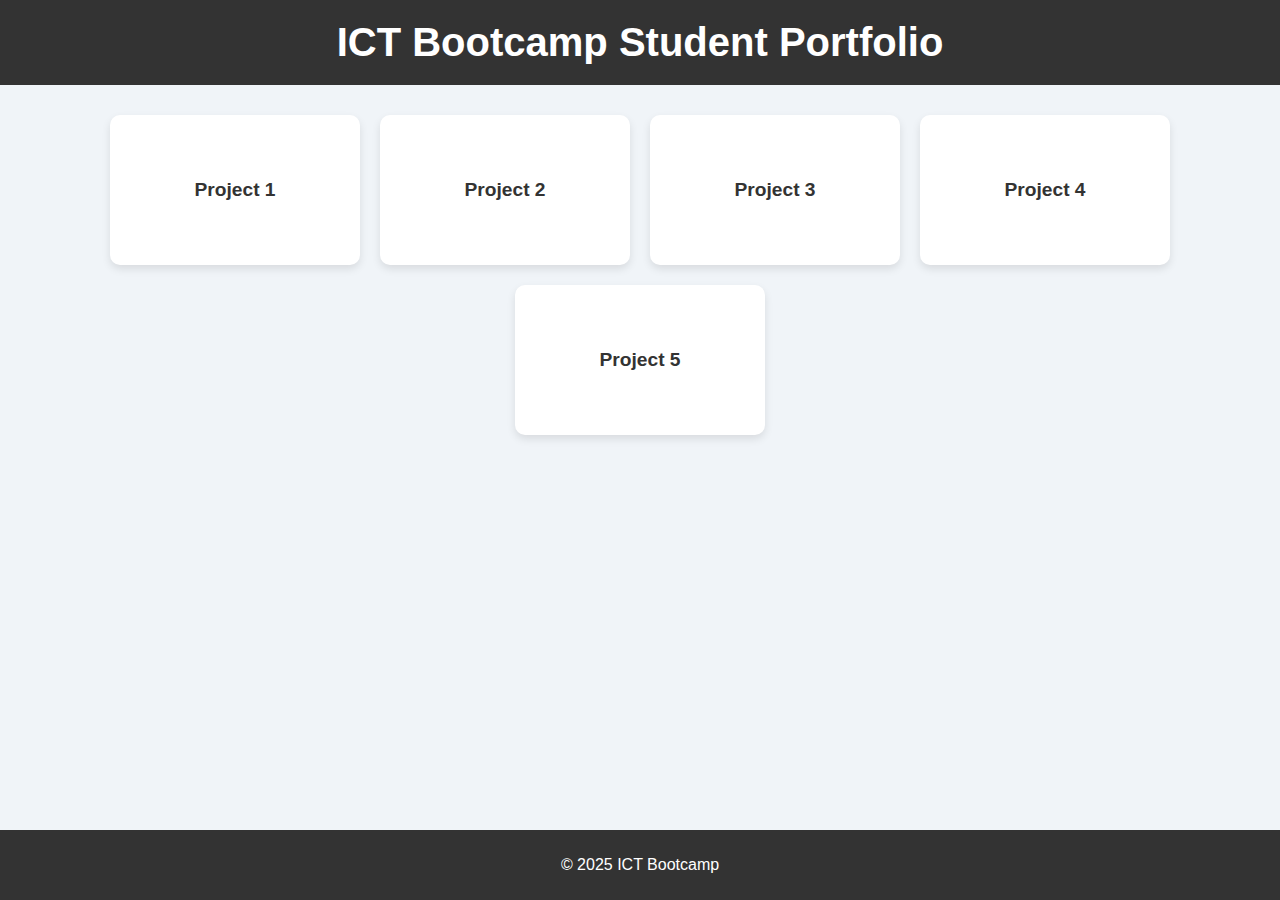
<file: index.html>
<!DOCTYPE html>
<html lang="en">
<head>
    <meta charset="UTF-8">
    <meta name="viewport" content="width=device-width, initial-scale=1.0">
    <title>ICT Bootcamp - Student Portfolio</title>
    <style>
        /* Global styles */
        body {
            font-family: 'Arial', sans-serif;
            background-color: #f0f4f8;
            margin: 0;
            padding: 0;
            box-sizing: border-box;
        }
        
        header {
            background-color: #333;
            color: white;
            text-align: center;
            padding: 20px;
        }

        h1 {
            font-size: 2.5rem;
            margin: 0;
        }

        .container {
            display: flex;
            flex-wrap: wrap;
            justify-content: center;
            gap: 20px;
            padding: 30px;
        }

        .link-card {
            background-color: #fff;
            width: 250px;
            height: 150px;
            border-radius: 10px;
            box-shadow: 0 4px 8px rgba(0, 0, 0, 0.1);
            display: flex;
            flex-direction: column;
            align-items: center;
            justify-content: center;
            transition: transform 0.3s ease, box-shadow 0.3s ease;
            cursor: pointer;
            text-decoration: none;
            color: #333;
        }

        .link-card:hover {
            transform: translateY(-10px);
            box-shadow: 0 8px 16px rgba(0, 0, 0, 0.2);
        }

        .link-card h3 {
            font-size: 1.2rem;
            margin: 0;
        }

        footer {
            background-color: #333;
            color: white;
            text-align: center;
            padding: 10px;
            position: fixed;
            bottom: 0;
            width: 100%;
        }

        .popup {
            display: none;
            position: fixed;
            top: 0;
            left: 0;
            width: 100%;
            height: 100%;
            background: rgba(0, 0, 0, 0.5);
            justify-content: center;
            align-items: center;
        }

        .popup-content {
            background-color: white;
            padding: 30px;
            border-radius: 8px;
            text-align: center;
            width: 300px;
        }

        .popup h2 {
            margin: 0;
        }

        .popup button {
            margin-top: 20px;
            padding: 10px 20px;
            background-color: #333;
            color: white;
            border: none;
            border-radius: 5px;
            cursor: pointer;
        }

        .popup button:hover {
            background-color: #555;
        }
    </style>
</head>
<body>

<header>
    <h1>ICT Bootcamp Student Portfolio</h1>
</header>

<div class="container">
    <!-- Student link cards (you can dynamically populate these) -->
    <a href="back.html" class="link-card" alt_name="Project 1">
        <h3>Project 1</h3>
    </a>
    <a href="calcultor" class="link-card" alt_name="Project 2">
        <h3>Project 2</h3>
    </a>
    <a href="day 1.html" class="link-card" alt_name="Project 3">
        <h3>Project 3</h3>
    </a>
    <!-- Add more project links as necessary -->
    <a href="day4.html" class="link-card" alt_name="Project 4">
        <h3>Project 4</h3>
    </a>
    <!-- Add more project links as necessary -->
    <a href="firstclass.html" class="link-card" alt_name="Project 5">
        <h3>Project 5</h3>


   
<footer>
    <p>&copy; 2025 ICT Bootcamp</p>
</footer>

<!-- Popup Modal -->
<div class="popup" id="popup">
    <div class="popup-content">
        <h2>Welcome to ICT Bootcamp!</h2>
        <p>Click on any card to visit the project.</p>
        <button id="close-popup">Close</button>
    </div>
</div>

<script>
    // Show popup on load
    window.onload = () => {
        const popup = document.getElementById('popup');
        const closePopup = document.getElementById('close-popup');

        setTimeout(() => {
            popup.style.display = 'flex';
        }, 1000);

        closePopup.addEventListener('click', () => {
            popup.style.display = 'none';
        });
    };

    // Example of using JS for interactivity
    const cards = document.querySelectorAll('.link-card');
    cards.forEach(card => {
        card.addEventListener('click', (event) => {
            const name = card.getAttribute('alt_name'); // Fetch the alt_name attribute
            alert(`You're visiting project ${name}!`);
        });
    });
</script>

</body>
</html>
</file>
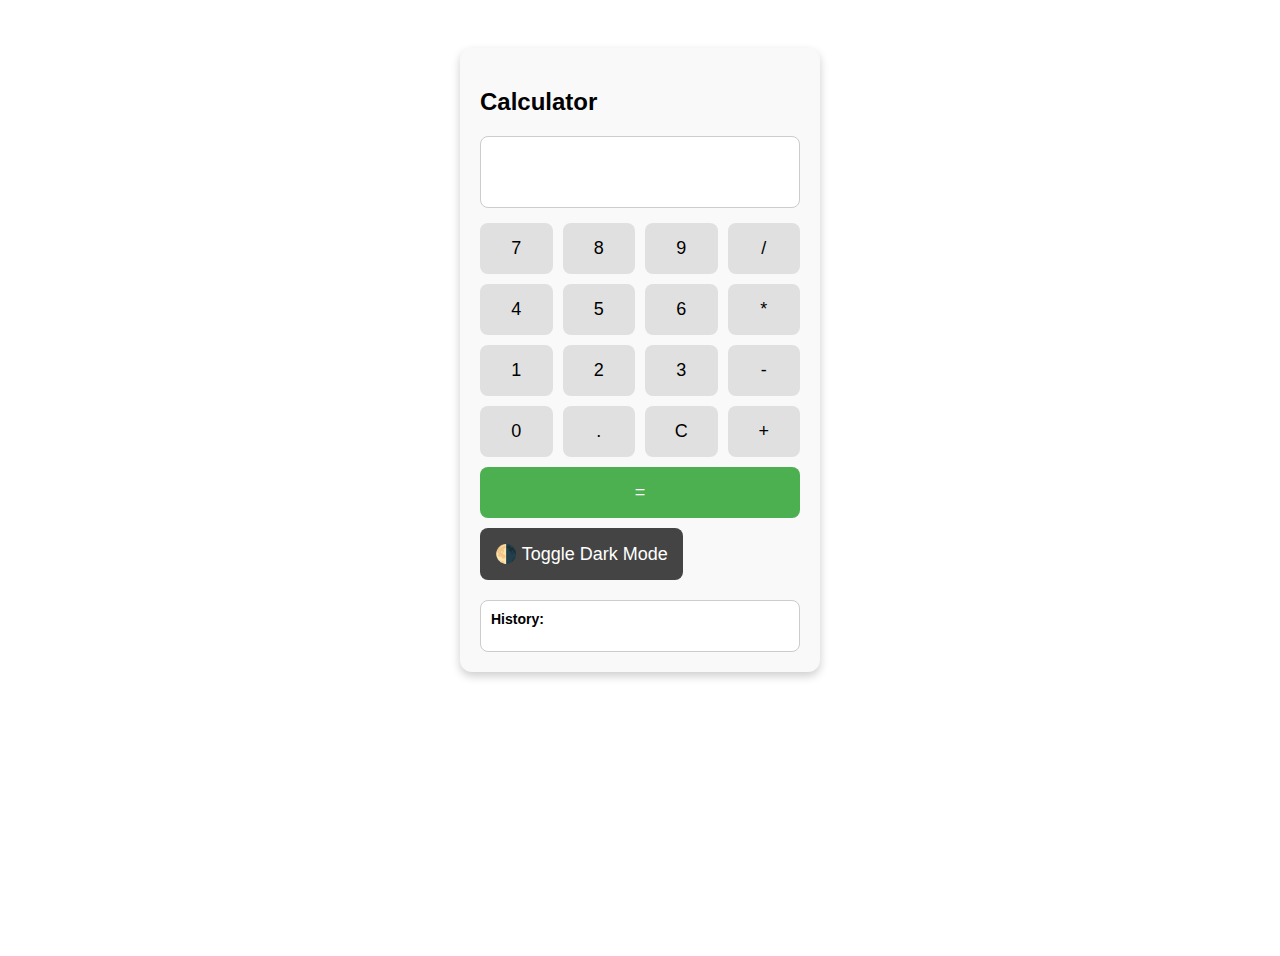
<file: calculator.html>
<!DOCTYPE html>
<html lang="en">
<head>
  <meta charset="UTF-8">
  <title>DOM Calculator</title>
  <style>
    :root {
      --bg: #ffffff;
      --text: #000000;
      --card: #f9f9f9;
      --btn: #e0e0e0;
    }

    .dark {
      --bg: #121212;
      --text: #ffffff;
      --card: #1e1e1e;
      --btn: #333333;
    }

    body {
      background-color: var(--bg);
      color: var(--text);
      font-family: sans-serif;
      display: flex;
      justify-content: center;
      align-items: flex-start;
      padding-top: 40px;
      min-height: 100vh;
      transition: all 0.3s ease;
    }

    .calculator {
      background-color: var(--card);
      padding: 20px;
      border-radius: 12px;
      box-shadow: 0 4px 10px rgba(0, 0, 0, 0.2);
      width: 320px;
    }

    .display {
      background: var(--bg);
      padding: 15px;
      font-size: 24px;
      text-align: right;
      border-radius: 8px;
      border: 1px solid #ccc;
      margin-bottom: 15px;
      min-height: 40px;
      word-break: break-all;
    }

    .buttons {
      display: grid;
      grid-template-columns: repeat(4, 1fr);
      gap: 10px;
    }

    button {
      padding: 15px;
      font-size: 18px;
      border-radius: 8px;
      border: none;
      background-color: var(--btn);
      cursor: pointer;
      transition: 0.2s;
    }

    button:hover {
      background-color: #999;
      color: white;
    }

    #result {
      font-weight: bold;
      margin-top: 10px;
    }

    #history {
      margin-top: 20px;
      font-size: 14px;
      max-height: 150px;
      overflow-y: auto;
      background-color: var(--bg);
      padding: 10px;
      border-radius: 8px;
      border: 1px solid #ccc;
    }

    .toggle-btn {
      margin-top: 10px;
      background-color: #444;
      color: white;
    }
  </style>
</head>
<body>

  <div class="calculator">
    <h2>Calculator</h2>

    <div id="display" class="display"></div>

    <div class="buttons">
      <button onclick="appendToDisplay('7')">7</button>
      <button onclick="appendToDisplay('8')">8</button>
      <button onclick="appendToDisplay('9')">9</button>
      <button onclick="appendToDisplay('/')">/</button>

      <button onclick="appendToDisplay('4')">4</button>
      <button onclick="appendToDisplay('5')">5</button>
      <button onclick="appendToDisplay('6')">6</button>
      <button onclick="appendToDisplay('*')">*</button>

      <button onclick="appendToDisplay('1')">1</button>
      <button onclick="appendToDisplay('2')">2</button>
      <button onclick="appendToDisplay('3')">3</button>
      <button onclick="appendToDisplay('-')">-</button>

      <button onclick="appendToDisplay('0')">0</button>
      <button onclick="appendToDisplay('.')">.</button>
      <button onclick="clearDisplay()">C</button>
      <button onclick="appendToDisplay('+')">+</button>

      <button onclick="calculate()" style="grid-column: span 4; background-color: #4caf50; color: white;">=</button>
    </div>

    <button class="toggle-btn" onclick="toggleDarkMode()">🌗 Toggle Dark Mode</button>

    <div id="result"></div>

    <div id="history">
      <strong>History:</strong>
      <ul id="historyList"></ul>
    </div>
  </div>

  <script src="calculator.js">   You, 10
   
      
  </script>

</body>
</html>
</file>
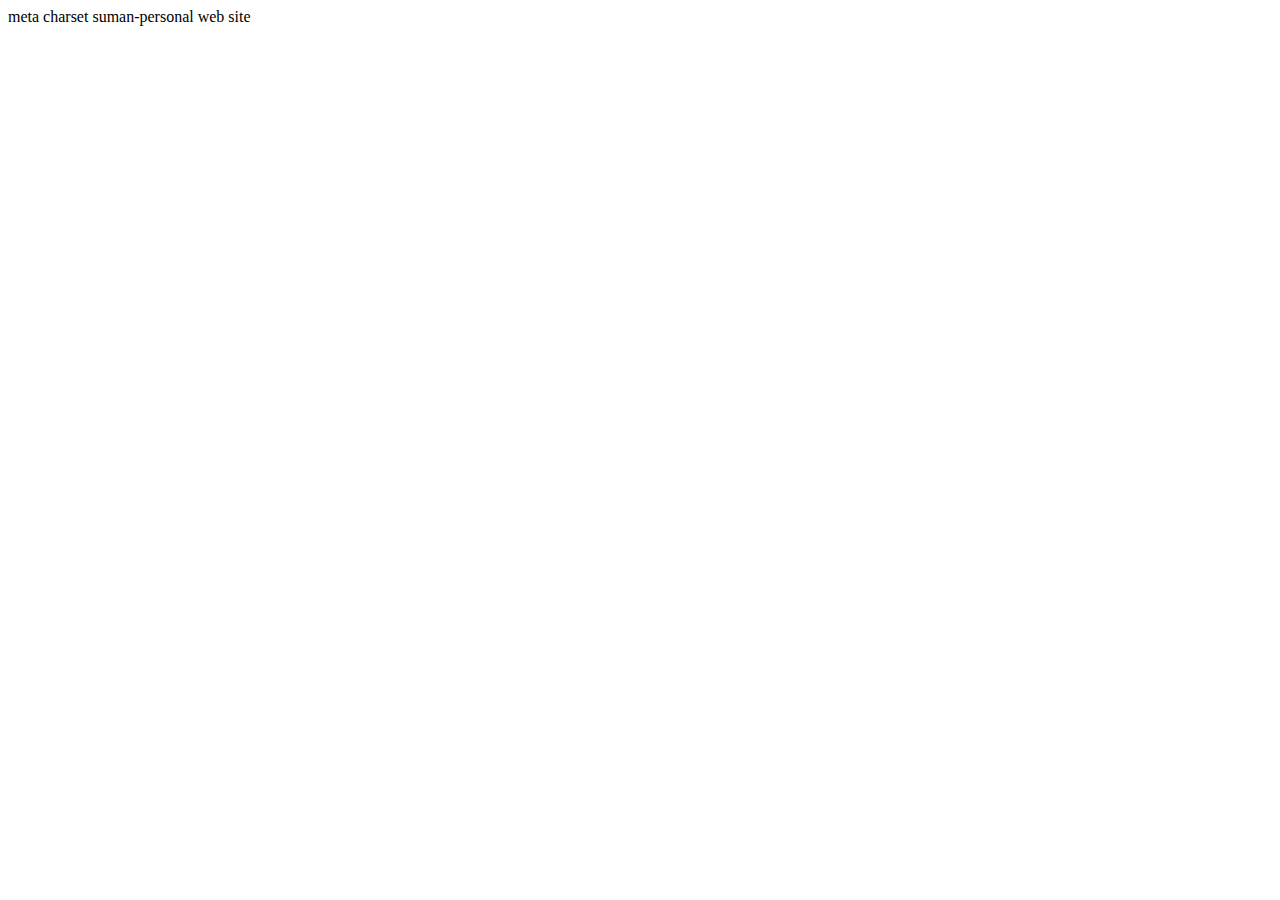
<file: day1.html>
<!DOCTYPE html
<html lang="en>
<head></head>
meta charset
<tittle>suman-personal web site
<body>
<labellk'
l;\op\ui\\\\
</file>
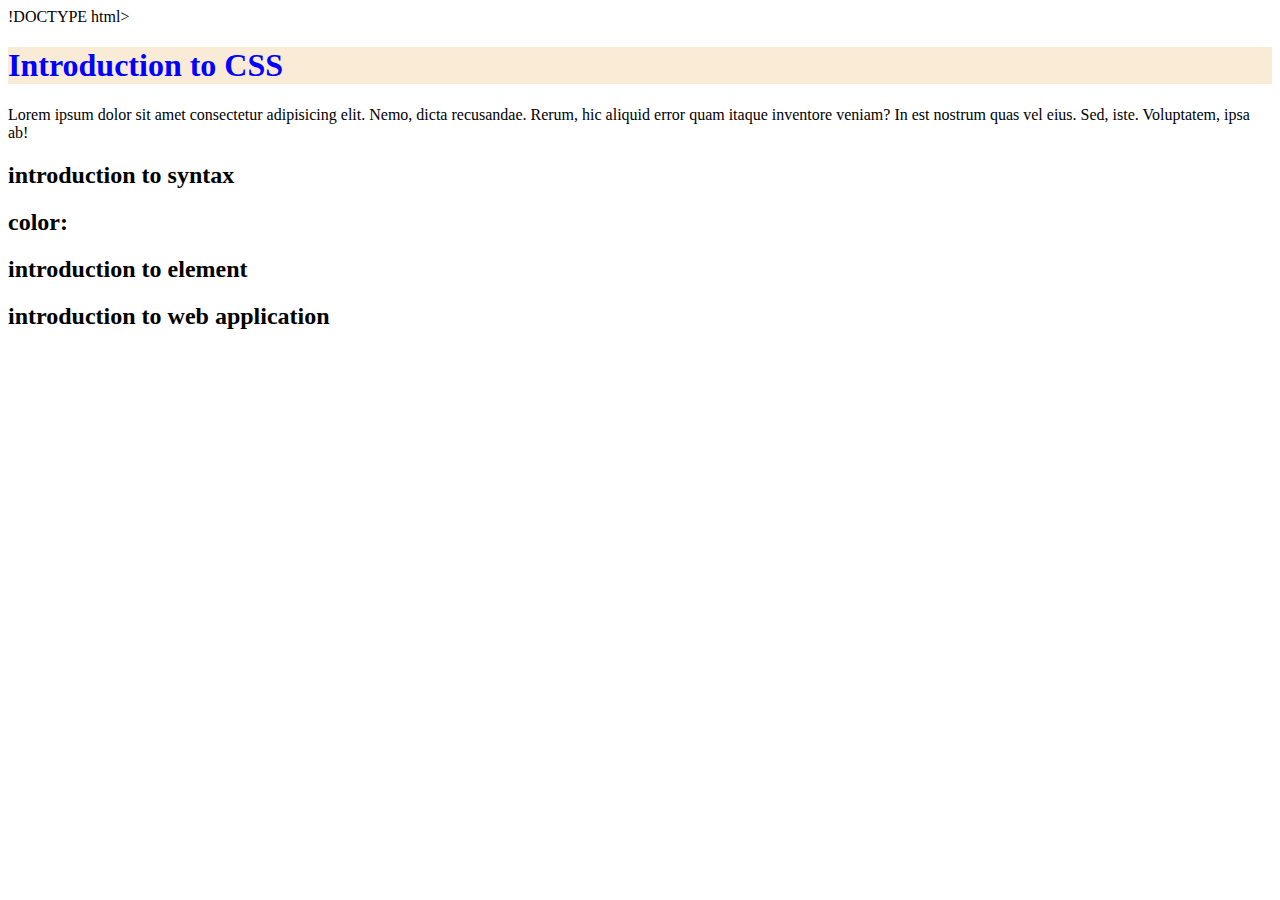
<file: day1_1.html>
!DOCTYPE html>
<html lang="en">
<head>
    <meta charset="UTF-8">
    <meta name="viewport" content="width=device-width, initial-scale=1.0">
    <title>Document</title>
</head>

<body></body>
    <h1 style="color: blue; background-color: antiquewhite;">Introduction to CSS</h1>
 <p>Lorem ipsum dolor sit amet consectetur adipisicing elit. Nemo, dicta recusandae. Rerum, hic aliquid error quam itaque inventore veniam? In est nostrum quas vel eius. Sed, iste. Voluptatem, ipsa ab!</p>
<h2> introduction to syntax </h2>                                                                                                                                                                                                                                                                                                                                                                                                                                                                                                                                                                                                                                                                                                                                                                                                                                                                                                                                                                                                                                                                                                                                                                                  
<h2>color:</h2>

    <h2>introduction to element</h2>
 <h2>introduction to web application</h2>






</body>
</file>
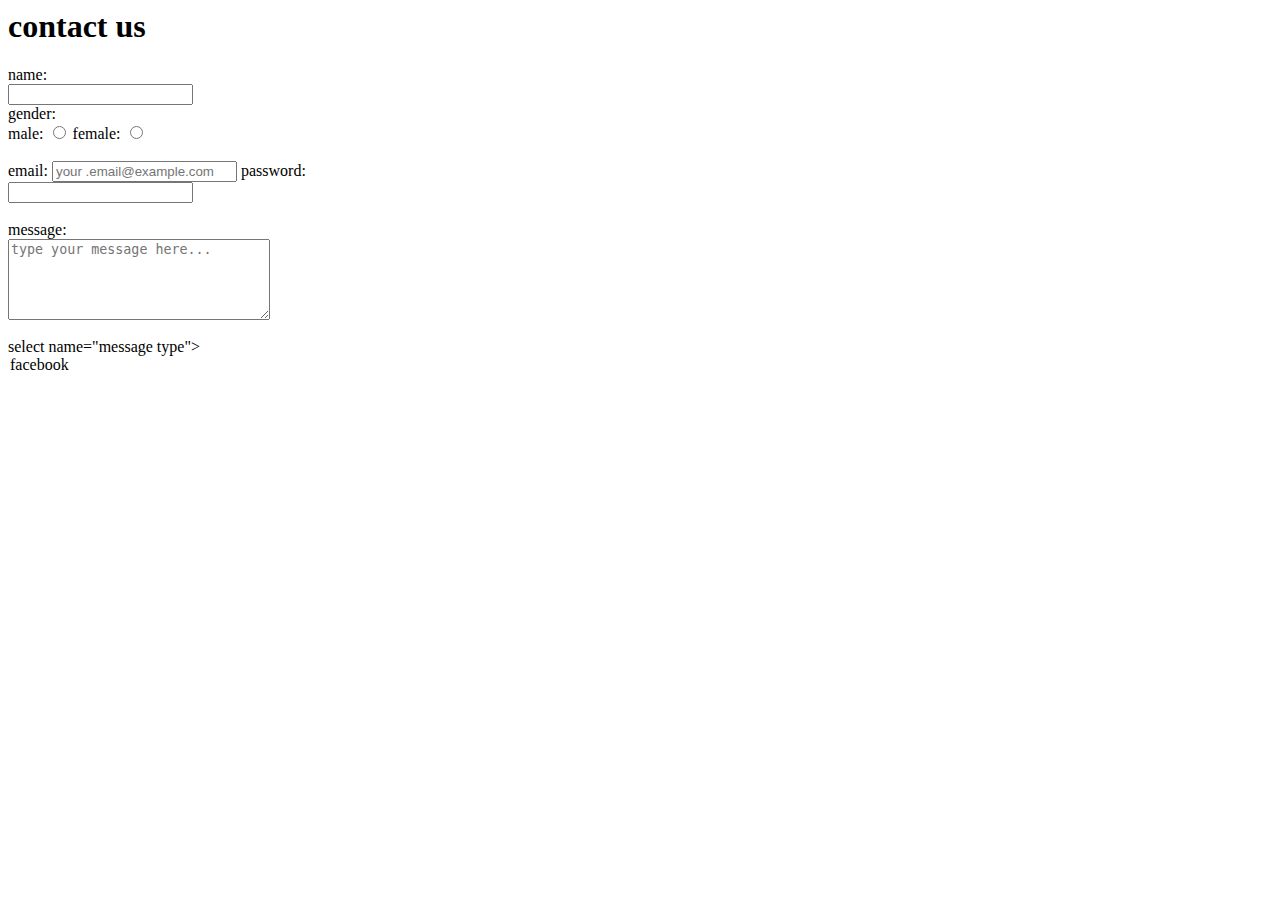
<file: font.html>
<body>

<h1>contact us</h1>
<form>
<label for="name">name:</label><br>
<input type="text" id="name"name="user_name"
   placholder="enter your name" required autocomplete="off"><br>
<label for="gender">gender:</label><br>
<label for="gender">male:</label>
<input type="radio"id="male" name="gender"value="male">
<label for="gender">female:</label>
<input type="radio"id ="female" name="gender" value="female">
<br><br>
<label for="email">email:</label>
<input type="email" id="email" name="user_email"
placeholder="your .email@example.com" required autocomplete="off">
<label for="password">password:</label><br>
<input type="password" id="password" name="user_password"
required minlength="8" autocomplete="off"><br><br>

<label for="message">message:</label><br>
<textarea id="message" name="user_message"
rows="5" cols="30" placeholder="type your message here..."
autocomplete="off"></textarea><br><br>
select name="message type">
<option value ="facebook">facebook</option>
   
<br>
</form>
</body>
</file>
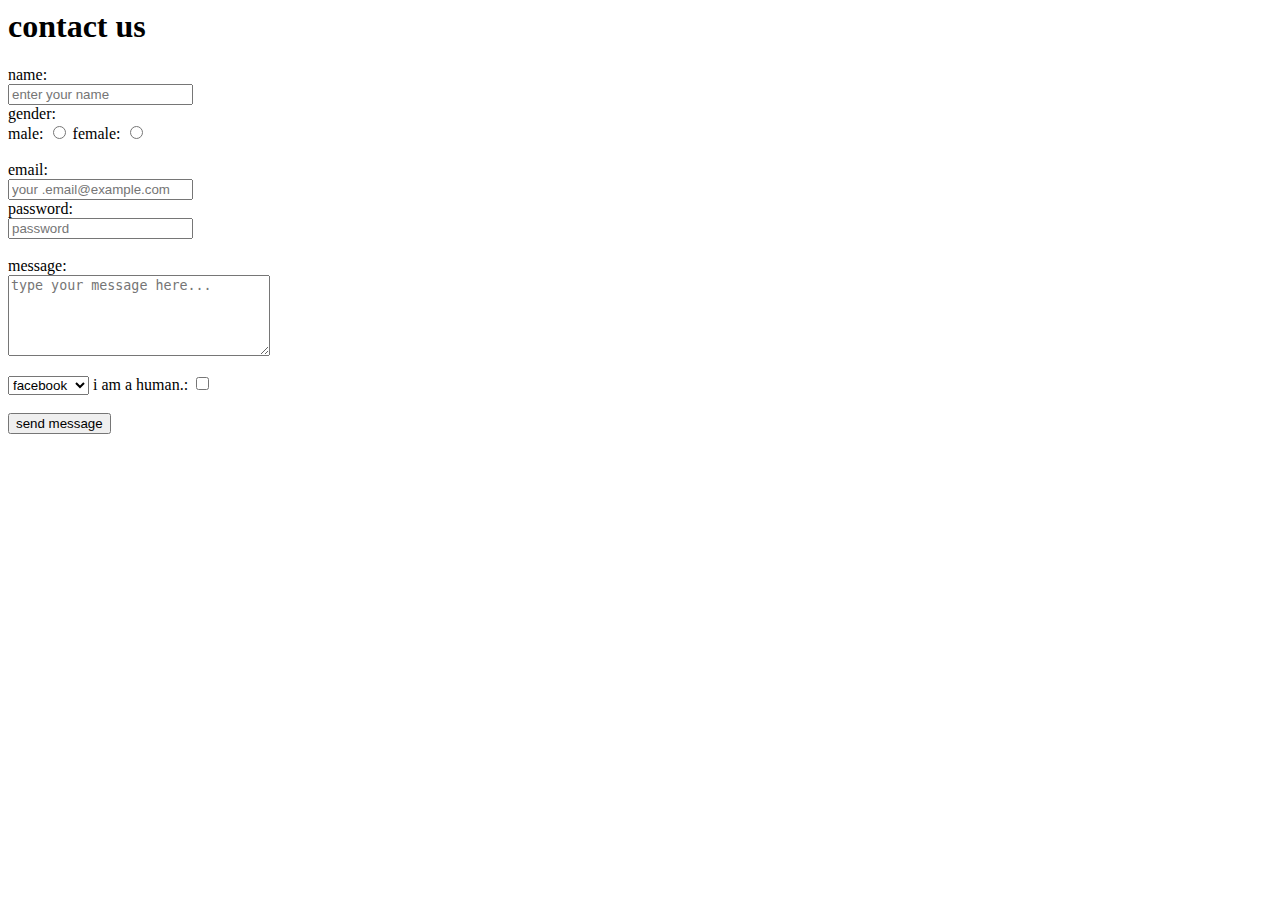
<file: form.html>
<body>

<h1>contact us</h1>
<form>
<label for="name">name:</label><br>
<input type="text" id="name"name="user_name"
   placeholder="enter your name" required autocomplete="off"><br>
<label for="gender">gender:</label><br>
<label for="gender">male:</label>
<input type="radio"id="male" name="gender"value="male">
<label for="gender">female:</label>
<input type="radio"id ="female" name="gender" value="female">
<br><br>
<label for="email">email:</label><br>
<input type="email" id="email" name="user_email"1
placeholder="your .email@example.com" required autocomplete="off"><br>
<label for="password">password:</label><br>
<input type="password" id="password" name="user_password"
required minlength="8" placeholder="password" autocomplete="off"><br><br>

<label for="message">message:</label><br>
<textarea id="message" name="user_message"
rows="5" cols="30" placeholder="type your message here..."
autocomplete="off"></textarea><br><br>
<select name="message type">
<option value ="facebook">facebook</option>
<option value ="instagram">instagram</option>
<option value ="whatsapp">whatsapp</option>
<option value ="email">email</option>

<br><br></select>
<label for ="agree">i am a human.:</label>
<input type="checkbox" id="agree" name="agree" value="yes"><br><br>
<button type="submit">send message</button>
 

<br><br>
</form>
</body>
</file>
